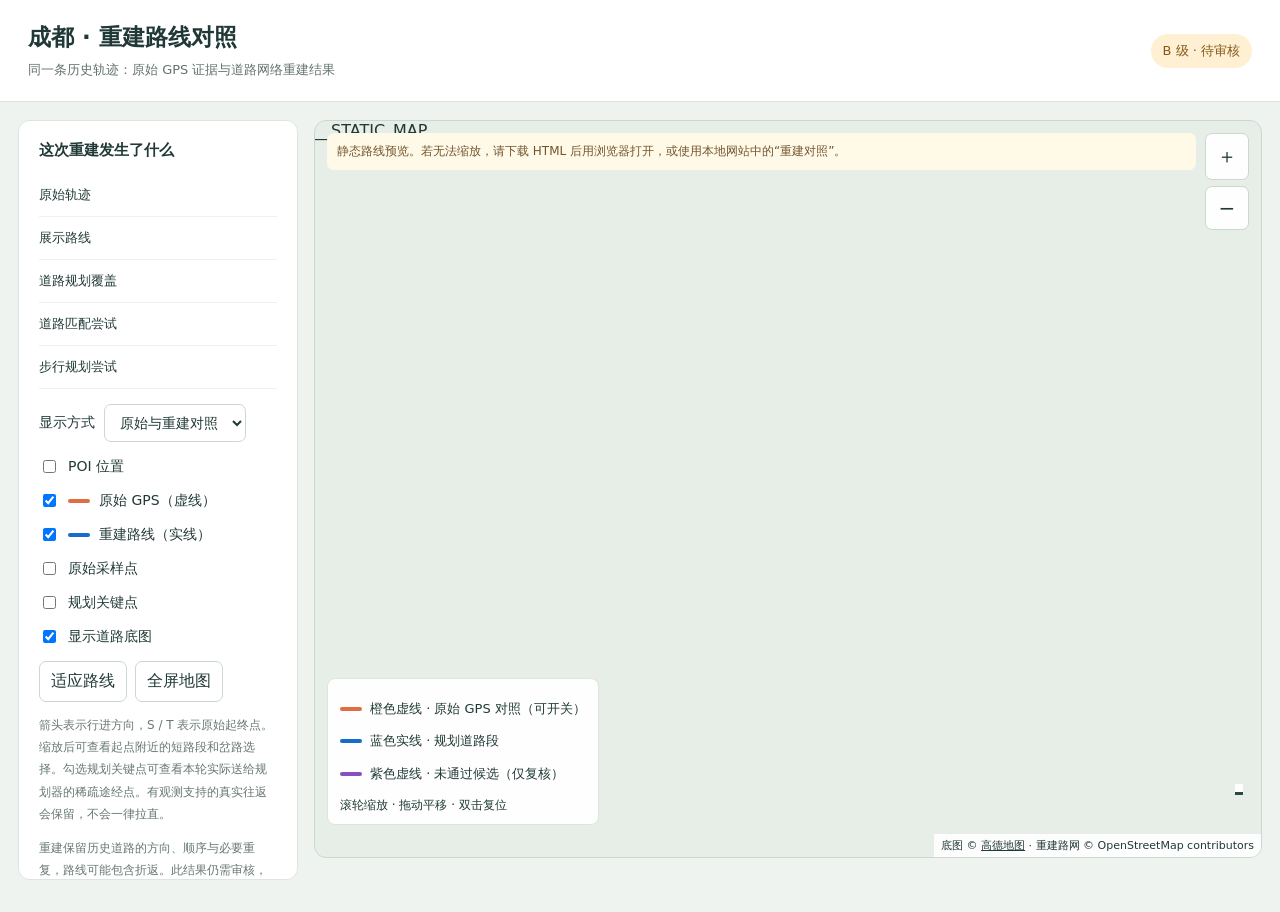
<file: gpx_dedupe_project/route_semantics/comparison.template.html>
<!doctype html><html lang="zh-CN"><head><meta charset="utf-8"><meta name="viewport" content="width=device-width, initial-scale=1"><title>成都 · 重建路线对照</title>
<style>
[hidden]{display:none!important}:root{font-family:system-ui,"Microsoft YaHei",sans-serif;color:#203936;background:#eef3f0}*{box-sizing:border-box}body{margin:0}header{padding:22px 28px;background:#fff;border-bottom:1px solid #dce5e0;display:flex;justify-content:space-between;gap:20px;align-items:center}h1{margin:0;font-size:23px}header p{margin:8px 0 0;color:#64736c;font-size:13px}.badge{background:#fff0d3;color:#825918;padding:8px 12px;border-radius:20px;white-space:nowrap;font-size:13px}main{display:grid;grid-template-columns:280px minmax(0,1fr);gap:16px;padding:18px;max-width:1600px;margin:auto}aside{max-height:calc(100vh - 140px);overflow:auto;position:sticky;top:18px;background:white;padding:20px;border:1px solid #dce5e0;border-radius:12px}h2{font-size:15px;margin:0 0 14px}.stat{padding:12px 0;border-bottom:1px solid #edf0ed;display:flex;justify-content:space-between;gap:8px;font-size:13px}.stat strong{font-size:17px}label{display:flex;align-items:center;gap:9px;font-size:14px;margin:15px 0}.dot{width:22px;height:4px;display:inline-block;border-radius:2px}.original{background:#e16d42}.rebuilt{background:#156cca}select,button{border:1px solid #cad8d0;background:white;border-radius:7px;padding:9px 11px;color:inherit;font:inherit}button{cursor:pointer}button:hover{background:#eef5f1}.controls{display:flex;gap:8px;flex-wrap:wrap}.note{font-size:12px;color:#687870;line-height:1.85}section{min-width:0}.map-frame{height:82vh;min-height:600px;position:relative;border:1px solid #cbd8d0;border-radius:12px;overflow:hidden;background:#e7eee8}canvas{width:100%;height:100%;display:block;touch-action:none;cursor:grab;outline-offset:-3px}.map-buttons{position:absolute;top:12px;right:12px;display:grid;gap:6px}.map-buttons button{font-size:20px;background:#fffffff0}.map-caption{position:absolute;left:12px;bottom:32px;background:#ffffffed;border:1px solid #dce5df;border-radius:8px;padding:9px 12px;font-size:12px;pointer-events:none;line-height:1.7}.attribution{position:absolute;right:0;bottom:0;background:#ffffffe8;font-size:11px;padding:4px 7px}.attribution a{color:inherit}#tile-status{min-height:20px;font-size:12px;color:#866027;margin:8px 2px}.map-frame:fullscreen{height:100vh;border-radius:0}.scale{position:absolute;bottom:62px;right:18px;background:#fffffff0;border-bottom:3px solid #274c42;padding:4px;text-align:center;font-size:11px}.swatch{display:flex;gap:8px;align-items:center;margin:10px 0;font-size:13px}@media(max-width:750px){header{padding:18px;align-items:flex-start}h1{font-size:19px}main{grid-template-columns:1fr;padding:10px}.map-frame{height:76vh;min-height:480px}aside{padding:15px;max-height:none;position:static}.stats{display:grid;grid-template-columns:1fr 1fr;gap:0 15px}.badge{font-size:11px}.note{margin-bottom:0}}
#fallback-map{position:absolute;inset:0;width:100%;height:100%;background:#eef3f0}#map{visibility:hidden}.interactive-ready #map{visibility:visible}.interactive-ready #fallback-map,.interactive-ready .fallback-note{display:none}.fallback-note{position:absolute;top:12px;left:12px;right:65px;padding:10px;background:#fff9e8;color:#72552d;font-size:12px;border-radius:7px}.fallback-note a{color:inherit}
.playback-panel{position:absolute;left:12px;top:12px;right:72px;max-width:720px;background:#fffffff2;border:1px solid #d2ddd7;border-radius:9px;padding:10px 12px;box-shadow:0 2px 8px #20393612}.playback-row{display:flex;align-items:center;gap:8px;flex-wrap:wrap}.playback-panel label{margin:0;font-size:12px;gap:4px}.playback-panel button,.playback-panel select{padding:6px 9px;font-size:12px}.playback-panel input[type=range]{min-width:100px;flex:1;width:100%}.playback-status{font-size:11px;line-height:1.5;min-height:32px;max-height:36px;overflow:hidden;color:#53665c;margin:5px 0 0}.playback-progress{display:flex;align-items:center;gap:8px;margin-top:7px;font-size:12px}</style></head><body>
<header><div><h1>成都 · 重建路线对照</h1><p>同一条历史轨迹：原始 GPS 证据与道路网络重建结果</p></div><span class="badge" id="grade-badge">B 级 · 待审核</span></header>
<main><aside><div id="route-picker" hidden><h2>本批路线</h2><p id="batch-summary" class="note"></p><label for="route-select">切换路线</label><select id="route-select" style="width:100%"></select><div class="controls" style="margin:12px 0"><button id="previous-route">上一条</button><button id="next-route">下一条</button></div><p id="route-status" class="note" role="status"></p></div><div id="product-panel" hidden><h2>当前展示与证据来源</h2><p id="product-note" class="note"></p><p id="coverage-note" class="note"></p><p id="keypoint-note" class="note"></p><details><summary>为什么旧结果未通过？</summary><p id="strict-note" class="note"></p></details></div><details id="semantic-panel" hidden open style="margin:16px 0"><summary>POI 与语义指纹（未去重）</summary><p class="note">核心走廊 <code id="core-fingerprint" style="display:block;overflow-wrap:anywhere"></code>完整版本 <code id="variant-fingerprint" style="display:block;overflow-wrap:anywhere"></code></p><p id="pair-note" class="note"></p><p id="semantic-shape" class="note"></p><ol id="poi-list" class="note" style="padding-left:18px;max-height:170px;overflow:auto"></ol><p id="road-summary" class="note"></p><p class="note">POI 来自 OSM 几何与邻近推断；不代表官方路线命名或已确认入园。</p><button id="download-fingerprint">下载当前指纹</button><details><summary>结构化语义详情</summary><pre id="fingerprint-json" style="font-size:11px;white-space:pre-wrap;word-break:break-all;max-height:220px;overflow:auto"></pre></details></details><h2>这次重建发生了什么</h2><div class="stats"><div class="stat"><span>原始轨迹</span><strong id="original-distance"></strong></div><div class="stat"><span>展示路线</span><strong id="rebuilt-distance"></strong></div><div class="stat"><span>道路规划覆盖</span><strong id="edge-count"></strong></div><div class="stat"><span>道路匹配尝试</span><strong id="match-count"></strong></div><div class="stat"><span>步行规划尝试</span><strong id="attempt-count"></strong></div></div>
<label>显示方式 <select id="mode"><option value="both">原始与重建对照</option><option value="original">只看原始 GPS</option><option value="rebuilt">只看规划道路段</option></select></label>
<label id="hybrid-control" hidden><input type="checkbox" id="hybrid" checked>稀疏关键点重建（仅道路）</label><label><input type="checkbox" id="pois">POI 位置</label><label><input type="checkbox" id="original" checked><span class="dot original"></span>原始 GPS（虚线）</label><label id="validated-control"><input type="checkbox" id="rebuilt" checked><span class="dot rebuilt"></span>重建路线（实线）</label><label id="candidate-control" hidden><input type="checkbox" id="candidate"><span class="dot" style="background:#8a4fbf"></span><span id="candidate-label">道路匹配候选（未通过）</span></label><label id="before-repair-control" hidden><input type="checkbox" id="before-repair"><span class="dot" style="background:#818b89"></span>修正前的匹配候选</label><label><input type="checkbox" id="points">原始采样点</label><label><input type="checkbox" id="anchors">规划关键点</label><label><input type="checkbox" id="basemap" checked>显示道路底图</label>
<details id="evidence-details" hidden style="margin:12px 0;font-size:12px"><summary>查看本条修正记录</summary><p id="evidence-lines" class="note" style="white-space:pre-line;max-height:220px;overflow:auto"></p></details><div class="controls"><button id="fit">适应路线</button><button id="fullscreen">全屏地图</button></div>
<p class="note">箭头表示行进方向，S / T 表示原始起终点。缩放后可查看起点附近的短路段和岔路选择。勾选规划关键点可查看本轮实际送给规划器的稀疏途经点。有观测支持的真实往返会保留，不会一律拉直。</p><p class="note" id="route-explanation">重建保留历史道路的方向、顺序与必要重复，路线可能包含折返。此结果仍需审核，不可直接用于导航。</p><p class="note">原始坐标按 WGS-84 假设绘制；仅显示时转为高德底图坐标，源数据未修改。</p></aside>
<section><div class="map-frame" id="frame">__STATIC_MAP__<div class="fallback-note">静态路线预览。若无法缩放，请下载 HTML 后用浏览器打开，或使用本地网站中的“重建对照”。</div><canvas id="map" tabindex="0" role="img" aria-label="原始 GPS 与重建路线地图。滚轮以鼠标位置缩放，拖动或方向键平移，Home 复位"></canvas><div class="playback-panel" id="playback-panel" hidden><div class="playback-row"><button id="motion-play" aria-pressed="false">▶ 播放动线</button><button id="motion-reset">复位</button><label>速度 <select id="motion-speed"><option value="0.5">0.5×</option><option value="1">1×</option><option value="2" selected>2×</option><option value="4">4×</option><option value="8">8×</option></select></label><label>播放 <select id="motion-mode"><option value="both">原始 + 展示</option><option value="original">只看原始</option><option value="product">只看展示路线</option></select></label><label><input type="checkbox" id="motion-loop" checked>循环</label></div><div class="playback-progress"><input id="motion-progress" type="range" min="0" max="1000" value="0" aria-label="动线回放里程进度"><span id="motion-percent">0%</span></div><p id="motion-status" class="playback-status" aria-live="off">光点和尾迹按行进顺序播放；按各自里程同步百分比，非真实时间。重复经过按约 12 米邻域估算。</p></div><div class="map-buttons"><button id="zoom-in" aria-label="放大">＋</button><button id="zoom-out" aria-label="缩小">−</button></div><div class="map-caption"><div class="swatch"><span class="dot original"></span>橙色虚线 · 原始 GPS 对照（可开关）</div><div class="swatch"><span class="dot rebuilt"></span>蓝色实线 · 规划道路段</div><div class="swatch"><span class="dot" style="background:#8a4fbf"></span>紫色虚线 · 未通过候选（仅复核）</div>滚轮缩放 · 拖动平移 · 双击复位</div><div class="scale" id="scale"></div><div class="attribution">底图 © <a href="https://www.amap.com/" target="_blank" rel="noopener">高德地图</a> · 重建路网 © OpenStreetMap contributors</div></div><p id="tile-status" role="status"></p></section></main>
<script id="route-data" type="application/json">__ROUTE_DATA__</script>
<script>__MOTION_SCRIPT__</script>
<script>
'use strict';
const payload=JSON.parse(document.getElementById('route-data').textContent),routes=payload.routes||[payload],$=id=>document.getElementById(id),canvas=$('map'),ctx=canvas.getContext('2d');let data=routes[0];
$('original-distance').textContent=data.original_m.toFixed(1)+' m';$('rebuilt-distance').textContent=data.reconstructed_m===null?'未通过':data.reconstructed_m.toFixed(1)+' m';$('edge-count').textContent=data.edge_count+' 条';$('attempt-count').textContent=data.attempt_count+' 次';$('match-count').textContent=data.match_attempt_count==null?'未记录':data.match_attempt_count+' 次';
function gcj([lng,lat]){if(lng<72.004||lng>137.8347||lat<.8293||lat>55.8271)return[lng,lat];const x=lng-105,y=lat-35,pi=Math.PI;let a=-100+2*x+3*y+.2*y*y+.1*x*y+.2*Math.sqrt(Math.abs(x)),b=300+x+2*y+.1*x*x+.1*x*y+.1*Math.sqrt(Math.abs(x));a+=(20*Math.sin(6*x*pi)+20*Math.sin(2*x*pi))*2/3+(20*Math.sin(y*pi)+40*Math.sin(y*pi/3))*2/3+(160*Math.sin(y*pi/12)+320*Math.sin(y*pi/30))*2/3;b+=(20*Math.sin(6*x*pi)+20*Math.sin(2*x*pi))*2/3+(20*Math.sin(x*pi)+40*Math.sin(x*pi/3))*2/3+(150*Math.sin(x*pi/12)+300*Math.sin(x*pi/30))*2/3;const r=lat*pi/180,m=1-.006693421622965943*Math.sin(r)**2;a=a*180/((6378245*(1-.006693421622965943))/(m*Math.sqrt(m))*pi);b=b*180/(6378245/Math.sqrt(m)*Math.cos(r)*pi);return[lng+b,lat+a];}
function project(p){const[lng,lat]=gcj(p);return[lng*Math.PI/180,Math.log(Math.tan(Math.PI/4+Math.max(-85,Math.min(85,lat))*Math.PI/360))];}
let original=data.original.map(project),rebuilt=data.reconstructed.map(project),anchors=data.evidence_controls.map(project),candidate=(data.candidate||[]).map(project),candidateSegments=(data.partial_candidates||[]).map(segment=>segment.map(project)),beforeRepair=(data.candidate_before_repair||[]).map(project),hybridSegments=(data.hybrid?.segments||[]).map(segment=>({...segment,projected:segment.geometry.coordinates.map(project)})),poiPoints=(data.fingerprint?.poi_associations||[]).map(p=>project(p.coordinate)),all=original.concat(rebuilt),bounds={minX:Math.min(...all.map(p=>p[0])),maxX:Math.max(...all.map(p=>p[0])),minY:Math.min(...all.map(p=>p[1])),maxY:Math.max(...all.map(p=>p[1]))};
let cx=(bounds.minX+bounds.maxX)/2,cy=(bounds.minY+bounds.maxY)/2,scale=1,frame=null;
const animation={playing:false,visible:false,progress:0,lastTick:null,original:null,product:null};const cache=new Map();
function schedule(){if(frame===null)frame=requestAnimationFrame(()=>{frame=null;draw();});}
function fit(){all=original.concat(rebuilt,$('candidate').checked?candidate.concat(candidateSegments.flat()):[],$('before-repair').checked?beforeRepair:[],$('pois').checked?poiPoints:[]);bounds={minX:Math.min(...all.map(p=>p[0])),maxX:Math.max(...all.map(p=>p[0])),minY:Math.min(...all.map(p=>p[1])),maxY:Math.max(...all.map(p=>p[1]))};cx=(bounds.minX+bounds.maxX)/2;cy=(bounds.minY+bounds.maxY)/2;scale=Math.min((canvas.clientWidth-120)/Math.max(bounds.maxX-bounds.minX,1e-9),Math.max(100,canvas.clientHeight-($('playback-panel').hidden?100:$('playback-panel').offsetHeight+40)-110)/Math.max(bounds.maxY-bounds.minY,1e-9));if(!$('playback-panel').hidden)cy+=($('playback-panel').offsetHeight-70)/(2*scale);schedule();}
function screen(p){return[canvas.clientWidth/2+(p[0]-cx)*scale,canvas.clientHeight/2-(p[1]-cy)*scale];}
function tiles(w,h){const z=Math.max(0,Math.min(18,Math.floor(Math.log2(2*Math.PI*scale/256)))),n=2**z,span=2*Math.PI/n,size=span*scale,x0=Math.floor((cx-w/(2*scale)+Math.PI)/span),x1=Math.floor((cx+w/(2*scale)+Math.PI)/span),y0=Math.max(0,Math.floor((Math.PI-cy-h/(2*scale))/span)),y1=Math.min(n-1,Math.floor((Math.PI-cy+h/(2*scale))/span));let failed=false;for(let y=y0;y<=y1;y++)for(let x=x0;x<=x1;x++){const tx=((x%n)+n)%n,key=`${z}/${tx}/${y}`;let t=cache.get(key);if(!t){const img=new Image();img.referrerPolicy='no-referrer';t={img,ready:false,failed:false};cache.set(key,t);img.onload=()=>{t.ready=true;schedule();};img.onerror=()=>{t.failed=true;schedule();};img.src=`https://wprd0${1+(tx+y)%4}.is.autonavi.com/appmaptile?lang=zh_cn&size=1&style=7&x=${tx}&y=${y}&z=${z}&ltype=3`;}cache.delete(key);cache.set(key,t);if(t.ready)ctx.drawImage(t.img,w/2+(-Math.PI+x*span-cx)*scale,h/2-(Math.PI-y*span-cy)*scale,size+.5,size+.5);failed ||= t.failed;}while(cache.size>256)cache.delete(cache.keys().next().value);$('tile-status').textContent=failed?'部分底图加载失败；轨迹仍可正常对照。底图加载需要联网。':'';}
function line(points,color,width,dash){ctx.beginPath();points.map(screen).forEach(([x,y],i)=>i?ctx.lineTo(x,y):ctx.moveTo(x,y));ctx.strokeStyle=color;ctx.lineWidth=width;ctx.lineJoin='round';ctx.lineCap='round';ctx.setLineDash(dash);ctx.stroke();ctx.setLineDash([]);let gap=0;for(let i=1;i<points.length;i++){const a=screen(points[i-1]),b=screen(points[i]),d=Math.hypot(b[0]-a[0],b[1]-a[1]);gap+=d;if(gap<70||d<4)continue;gap=0;ctx.save();ctx.translate((a[0]+b[0])/2,(a[1]+b[1])/2);ctx.rotate(Math.atan2(b[1]-a[1],b[0]-a[0]));ctx.beginPath();ctx.moveTo(-6,-4);ctx.lineTo(0,0);ctx.lineTo(-6,4);ctx.strokeStyle=color;ctx.lineWidth=2;ctx.stroke();ctx.restore();}}
function marker(p,text,color){const[x,y]=screen(p);ctx.beginPath();ctx.arc(x,y,12,0,Math.PI*2);ctx.fillStyle=color;ctx.fill();ctx.strokeStyle='#fff';ctx.lineWidth=2;ctx.stroke();ctx.fillStyle='#fff';ctx.font='bold 11px system-ui';ctx.textAlign='center';ctx.textBaseline='middle';ctx.fillText(text,x,y);}
function draw(){const w=canvas.clientWidth,h=canvas.clientHeight,dpr=window.devicePixelRatio||1;canvas.width=Math.round(w*dpr);canvas.height=Math.round(h*dpr);ctx.setTransform(dpr,0,0,dpr,0,0);ctx.fillStyle='#e9efe9';ctx.fillRect(0,0,w,h);if($('basemap').checked)tiles(w,h);else $('tile-status').textContent='底图已关闭；原始与重建坐标使用相同投影。';const showOriginal=$('original').checked,showRebuilt=$('rebuilt').checked;if($('before-repair').checked)line(beforeRepair,'#818b89',3,[8,5]);if($('hybrid').checked){for(const segment of hybridSegments){if($('mode').value==='rebuilt'&&segment.kind!=='road')continue;line(segment.projected,segment.kind==='road'?'#156cca':'#bd8526',segment.kind==='snap_transition'?2:4,segment.kind==='road'?[]:segment.kind==='snap_transition'?[2,3]:[7,4]);}}if($('pois').checked)poiPoints.forEach((p,i)=>marker(p,'P'+(i+1),'#1e806d'));if(showOriginal)line(original,'#fff',8,[]);if(showRebuilt)line(rebuilt,'#fff',7,[]);if(showOriginal)line(original,'#e16d42',5,[8,5]);if($('candidate').checked){if(candidate.length)line(candidate,'#8a4fbf',3,[5,5]);for(const segment of candidateSegments)line(segment,'#8a4fbf',3,[5,5]);}if(showRebuilt)line(rebuilt,'#156cca',3,[]);if($('points').checked&&showOriginal){for(const p of original){const[x,y]=screen(p);ctx.beginPath();ctx.arc(x,y,2.4,0,Math.PI*2);ctx.fillStyle='#a6472a';ctx.fill();}}if($('anchors').checked)anchors.forEach((p,i)=>marker(p,String(i+1),'#7961a8'));marker(original[0],'S','#277757');marker(original.at(-1),'T','#303d47');const metresPerPixel=6371000*Math.cos(data.original[0][1]*Math.PI/180)/scale,target=110*metresPerPixel,power=10**Math.floor(Math.log10(target)),unit=[1,2,5].map(n=>n*power).filter(n=>n<=target).at(-1)||power;$('scale').style.width=(unit/metresPerPixel)+'px';$('scale').textContent=unit>=1000?(unit/1000)+' km':Math.round(unit)+' m';$('frame').classList.add('interactive-ready');drawMotion();}
function zoom(f,x=canvas.clientWidth/2,y=canvas.clientHeight/2){const next=Math.max(256/(2*Math.PI),Math.min(256*2**21/(2*Math.PI),scale*f)),px=cx+(x-canvas.clientWidth/2)/scale,py=cy-(y-canvas.clientHeight/2)/scale;cx=px-(x-canvas.clientWidth/2)/next;cy=py+(y-canvas.clientHeight/2)/next;scale=next;schedule();}
canvas.addEventListener('wheel',event=>{event.preventDefault();const rect=canvas.getBoundingClientRect();zoom(Math.exp(-Math.max(-150,Math.min(150,event.deltaY))*.002),event.clientX-rect.left,event.clientY-rect.top);},{passive:false});let drag=null;canvas.addEventListener('pointerdown',e=>{if(e.button!==0)return;drag=[e.clientX,e.clientY,cx,cy];canvas.setPointerCapture(e.pointerId);canvas.style.cursor='grabbing';});canvas.addEventListener('pointermove',e=>{if(!drag)return;cx=drag[2]-(e.clientX-drag[0])/scale;cy=drag[3]+(e.clientY-drag[1])/scale;schedule();});for(const name of ['pointerup','pointercancel','lostpointercapture'])canvas.addEventListener(name,()=>{drag=null;canvas.style.cursor='grab';});canvas.addEventListener('dblclick',fit);canvas.addEventListener('keydown',e=>{if(e.key==='Home')fit();else if(e.key==='+')zoom(1.4);else if(e.key==='-')zoom(1/1.4);else if(e.key.startsWith('Arrow')){cx+=({'ArrowRight':60,'ArrowLeft':-60}[e.key]||0)/scale;cy+=({'ArrowUp':60,'ArrowDown':-60}[e.key]||0)/scale;schedule();}else return;e.preventDefault();});$('zoom-in').onclick=()=>zoom(1.5);$('zoom-out').onclick=()=>zoom(1/1.5);$('fit').onclick=fit;$('candidate').onchange=fit;$('before-repair').onchange=fit;$('hybrid').onchange=schedule;$('pois').onchange=fit;$('fullscreen').onclick=()=>{if(document.fullscreenElement)document.exitFullscreen();else $('frame').requestFullscreen().catch(()=>{});};for(const id of ['original','rebuilt','points','anchors','basemap'])$(id).onchange=schedule;$('mode').onchange=()=>{if(data.hybrid){$('hybrid').checked=$('mode').value!=='original';$('original').checked=data.hybrid?.version?.startsWith('sparse-road-')?$('mode').value!=='rebuilt':$('mode').value==='original';$('rebuilt').checked=false;$('candidate').checked=false;$('before-repair').checked=false;}else{$('original').checked=$('mode').value!=='rebuilt';$('rebuilt').checked=$('mode').value!=='original'&&!!data.reconstructed.length;}fit();};function selectRoute(index){data=routes[(index+routes.length)%routes.length];$('route-select').value=data.id||String(index);if(data.id)history.replaceState(null,'','#'+data.id);original=data.original.map(project);rebuilt=data.reconstructed.map(project);anchors=data.evidence_controls.map(project);candidate=(data.candidate||[]).map(project);candidateSegments=(data.partial_candidates||[]).map(segment=>segment.map(project));beforeRepair=(data.candidate_before_repair||[]).map(project);hybridSegments=(data.hybrid?.segments||[]).map(segment=>({...segment,projected:segment.geometry.coordinates.map(project)}));poiPoints=(data.fingerprint?.poi_associations||[]).map(p=>project(p.coordinate));$('before-repair-control').hidden=!beforeRepair.length;$('before-repair').checked=false;$('candidate-label').textContent=candidateSegments.length?'分段步行候选（有缺口）':data.evidence_review?.windows?.length?'修正候选（未通过）':'道路匹配候选（未通过）';const review=data.evidence_review;$('evidence-details').hidden=!(review?.windows?.length||review?.endpoint_adjustments?.length);$('evidence-lines').textContent=review?.windows?.map(w=>`${w.kind==='unsupported_inferred_out_and_back'?'无证据支路往返':'局部步行重规划'}：${w.before_m.toFixed(1)} → ${w.after_m.toFixed(1)} 米`).join('\n')||'';if(review?.unresolved_windows?.length)$('evidence-lines').textContent+=`\n未解决区间 ${review.unresolved_windows.length} 段；未因此中止其他区间清理。`;if(review?.endpoint_adjustments?.length)$('evidence-lines').textContent+='\n'+review.endpoint_adjustments.map(a=>`${a.end==='start'?'起点':'终点'}匹配过冲：裁回现有道路，去除 ${a.discarded_m.toFixed(1)} 米多余匹配`).join('\n');if(review?.forward_error_m!==undefined)$('evidence-lines').textContent+=`\n走廊偏离 ${Math.max(review.forward_error_m,review.reverse_error_m).toFixed(1)} 米；有序行程偏离 ${review.ordered_error_m.toFixed(1)} 米。试验门槛 ${review.tolerance_m} 米。`;$('candidate-control').hidden=!(candidate.length||candidateSegments.length)||!!data.reconstructed.length;$('candidate').checked=!!(candidate.length||candidateSegments.length)&&!data.reconstructed.length;all=original.concat(rebuilt);bounds={minX:Math.min(...all.map(p=>p[0])),maxX:Math.max(...all.map(p=>p[0])),minY:Math.min(...all.map(p=>p[1])),maxY:Math.max(...all.map(p=>p[1]))};$('original-distance').textContent=data.original_m.toFixed(1)+' m';$('rebuilt-distance').textContent=data.reconstructed_m===null?'未通过':data.reconstructed_m.toFixed(1)+' m';$('edge-count').textContent=data.edge_count+' 条';$('attempt-count').textContent=data.attempt_count+' 次';$('match-count').textContent=data.match_attempt_count==null?'未记录':data.match_attempt_count+' 次';$('grade-badge').textContent=data.reconstructed.length?'B 级 · 待审核':'C 级 · 未通过';$('route-explanation').textContent=data.reconstructed.length?'重建保留历史道路的方向、顺序与必要重复，仍需审核，不可直接用于导航。':'此条未通过重建校验，没有可发布的重建几何。紫色线（若有）仅用于查看未通过的道路匹配候选。';document.querySelector('h1').textContent=data.title||'成都 · 重建路线对照';const reason=data.reason||'';$('route-status').textContent=data.reconstructed.length?'已保留道路方向与结构，仍需审核。':reason.includes('unreliable_road_matching')?'未通过：历史轨迹与匹配道路偏离过大。':reason.includes('mandatory_directional')?'未通过：无法在预算内保留道路顺序或重复结构。':reason.includes('repaired_evidence')?'未通过：修正后仍有观测偏离或行进顺序不一致，需复核。':reason.includes('changed_observed_journey')?'未通过：候选改变了历史行进顺序。':reason.includes('no_supported_local_foot_connection')?'未通过：找不到符合历史走廊的步行连接。':reason.includes('unsupported_endpoint')?'未通过：起终点缺少可靠道路支持。':reason.includes('window_limit')?'未通过：异常区间过多，已停止自动修正。':reason.includes('HTTP Error')?'未通过：路网无法匹配或连接此轨迹。':'未通过：'+reason;if(!data.reconstructed.length&&data.candidate_error_m!==undefined)$('route-status').textContent+=` 候选最大偏离 ${data.candidate_error_m.toFixed(1)} 米；紫色仅为未通过的匹配候选。`;if(data.evidence_review?.windows?.length){const changes=data.evidence_review.windows,spurs=changes.filter(w=>w.kind==='unsupported_inferred_out_and_back').length,local=changes.length-spurs;$('route-status').textContent+=` 已处理 ${spurs} 处无证据支路往返、${local} 处局部步行绕行；可勾选灰色线对照修正前结果。`; }if(data.partial_planning)$('route-status').textContent=`已执行 ${data.match_attempt_count} 次道路匹配，整条匹配失败；另执行 ${data.partial_planning.attempted_segments} 次分段步行规划，${data.partial_planning.accepted_local_segments} 段可供对照。分段缺口保持断开，整条路线未通过。`;if(data.evidence_review?.unresolved_windows?.length)$('route-status').textContent+=` 仍有 ${data.evidence_review.unresolved_windows.length} 个区间待解决，已继续处理其他区间。`;$('rebuilt').disabled=!data.reconstructed.length;$('mode').querySelector('[value=rebuilt]').disabled=!data.reconstructed.length;$('mode').value='both';$('original').checked=true;$('rebuilt').checked=!!data.reconstructed.length;showProduct();resetMotionTracks();fit();}
function resetMotionTracks(){
 animation.original=RouteMotion.build(data.original.map(coordinate=>({coordinate,kind:'observed'})),project);
 const reviewing=!!data.reconstruction_diagnosis?.review_preview;const entries=reviewing?(data.hybrid.candidate||[]).map(coordinate=>({coordinate,kind:'review'})):data.hybrid?data.hybrid.segments.flatMap(segment=>segment.geometry.coordinates.map(coordinate=>({coordinate,kind:segment.kind}))):data.reconstructed.map(coordinate=>({coordinate,kind:'road'}));$('motion-mode').querySelector('[value=product]').textContent=reviewing?'只看待复核候选':'只看展示路线';
 animation.product=RouteMotion.build(entries,project);animation.progress=0;animation.lastTick=null;animation.visible=animation.playing;
 $('motion-progress').value='0';$('motion-percent').textContent='0%';$('motion-mode').querySelector('[value=product]').disabled=!animation.product.total;$('motion-mode').value=animation.product.total?'both':'original';
}
function movingLight(track,state,color,label,offset){if(!state)return;const trail=RouteMotion.tail(track,state),[x,y]=screen(state.point);ctx.save();ctx.lineJoin='round';ctx.lineCap='round';ctx.beginPath();trail.map(screen).forEach(([a,b],i)=>i?ctx.lineTo(a,b):ctx.moveTo(a,b));ctx.strokeStyle='#ffffffdc';ctx.lineWidth=9;ctx.stroke();ctx.shadowColor=color;ctx.shadowBlur=9;ctx.strokeStyle=color;ctx.lineWidth=5;ctx.stroke();ctx.shadowBlur=0;
 ctx.beginPath();ctx.arc(x,y,label==='原始'?9:6,0,Math.PI*2);ctx.fillStyle='#fff';ctx.fill();ctx.lineWidth=3;ctx.strokeStyle=color;ctx.stroke();ctx.save();ctx.translate(x,y);ctx.rotate(Math.atan2(-state.delta[1],state.delta[0]));ctx.beginPath();ctx.moveTo(12,0);ctx.lineTo(3,-5);ctx.lineTo(3,5);ctx.closePath();ctx.fillStyle=color;ctx.fill();ctx.restore();
 ctx.font='bold 12px system-ui';ctx.textAlign='center';ctx.textBaseline='middle';ctx.lineWidth=4;ctx.strokeStyle='#fff';ctx.strokeText(label,x,y+offset);ctx.fillStyle=color;ctx.fillText(label,x,y+offset);ctx.restore();}
function drawMotion(){
 if(!animation.original)return;const now=performance.now();if(animation.playing&&!document.hidden){if(animation.lastTick!==null)animation.progress+=Math.min(.1,(now-animation.lastTick)/1000)*Number($('motion-speed').value)/24;animation.lastTick=now;if(animation.progress>=1){if($('motion-loop').checked)animation.progress%=1;else{animation.progress=1;animation.playing=false;$('motion-play').textContent='▶ 重新播放';$('motion-play').setAttribute('aria-pressed','false');}}}
 if(animation.visible){const mode=$('motion-mode').value,originalState=RouteMotion.at(animation.original,animation.progress),productState=RouteMotion.at(animation.product,animation.progress),messages=[];
  if(mode!=='product'&&originalState){movingLight(animation.original,originalState,'#e16d42','原始',-20);messages.push(`原始约第 ${RouteMotion.visits(animation.original,originalState)} 次经过`);}
  if(mode!=='original'&&productState){const review=productState.kind==='review',raw=productState.kind!=='road',name=review?'候选·未通过，仅复核':raw?'展示·原轨迹/衔接':'展示·道路';movingLight(animation.product,productState,review?'#8a4fbf':raw?'#bd8526':'#156cca',review?'待复核':'展示',22);messages.push(`${name}，约第 ${RouteMotion.visits(animation.product,productState)} 次经过`);}
  $('motion-status').textContent=messages.join(' ｜ ')+'。按里程播放，非真实速度。';$('motion-progress').value=String(Math.round(animation.progress*1000));$('motion-percent').textContent=Math.round(animation.progress*100)+'%';
 }
 if(animation.playing&&!document.hidden)schedule();
}
$('motion-play').onclick=()=>{if(animation.progress>=1)animation.progress=0;animation.playing=!animation.playing;animation.visible=true;animation.lastTick=null;$('motion-play').textContent=animation.playing?'Ⅱ 暂停':'▶ 继续';$('motion-play').setAttribute('aria-pressed',String(animation.playing));schedule();};
$('motion-reset').onclick=()=>{animation.playing=false;animation.visible=false;animation.progress=0;animation.lastTick=null;$('motion-progress').value='0';$('motion-percent').textContent='0%';$('motion-play').textContent='▶ 播放动线';$('motion-play').setAttribute('aria-pressed','false');$('motion-status').textContent='光点和尾迹按行进顺序播放；按各自里程同步百分比，非真实时间。';schedule();};
$('motion-progress').oninput=()=>{animation.progress=Number($('motion-progress').value)/1000;animation.playing=false;animation.visible=true;animation.lastTick=null;$('motion-play').textContent='▶ 继续';$('motion-play').setAttribute('aria-pressed','false');schedule();};
$('motion-speed').onchange=()=>{animation.lastTick=null;schedule();};$('motion-mode').onchange=schedule;
document.addEventListener('visibilitychange',()=>{animation.lastTick=null;if(!document.hidden)schedule();});
$('playback-panel').hidden=false;resetMotionTracks();
function showProduct(){
 const h=data.hybrid,f=data.fingerprint;$('product-panel').hidden=!h;$('hybrid-control').hidden=!h;$('validated-control').hidden=!!h;$('semantic-panel').hidden=!f;
 if(h){const labels={mixed:'混合路线 · 含原轨迹段',facility_trace:'操场轨迹 · 设施模式',trace_evidence:'原轨迹保留 · 路网不足',road_candidate:'道路候选 · 待审核'};$('grade-badge').textContent=labels[h.mode];$('hybrid').checked=true;$('original').checked=false;$('rebuilt').checked=false;$('candidate').checked=false;$('before-repair').checked=false;$('mode').querySelector('[value=rebuilt]').disabled=!h.segments.some(s=>s.kind==='road');$('product-note').textContent=data.review_note||h.quality_summary;$('coverage-note').textContent=`道路规划覆盖 ${(h.road_observation_coverage*100).toFixed(0)}% · 原轨迹保留 ${((1-h.road_observation_coverage)*100).toFixed(0)}%。覆盖按原始行程距离计算；金色含未验证的原轨迹和估计吸附衔接。`;$('strict-note').textContent=data.strict_quality_explanation;$('route-status').textContent=h.quality_summary;$('route-explanation').textContent='展示路线不等于可导航路线：原始证据段与吸附衔接尚未验证合法通行。原始 GPS 对照可单独打开，旧异常规划仅作为诊断查看。';$('candidate-label').textContent='旧道路候选（仅诊断）';$('edge-count').textContent=(h.road_observation_coverage*100).toFixed(0)+'%';$('rebuilt-distance').textContent=h.segments.reduce((sum,segment)=>sum+segment.geometry.coordinates.slice(1).reduce((n,p,i)=>{const a=segment.geometry.coordinates[i],rad=Math.PI/180;return n+6371000*Math.hypot((p[0]-a[0])*rad*Math.cos((p[1]+a[1])*rad/2),(p[1]-a[1])*rad);},0),0).toFixed(1)+' m';}
 if(h?.version?.startsWith('sparse-road-')){
 const ok=h.mode==='road_candidate';$('grade-badge').textContent=ok?'稀疏道路候选 · 待审核':h.mode==='facility_unavailable'?'操场跑道待支持':'稀疏规划未通过';
 $('hybrid').checked=ok;$('original').checked=true;$('mode').value='both';
 $('coverage-note').textContent='已取消原轨迹补段和直线吸附衔接。原始 GPS 仅作对照；规划起终点保留道路吸附位置。';
 $('keypoint-note').textContent=`原始 ${data.original.length} 点 → 初选 ${h.initial_control_count??h.controls.length} 个关键点 → 最终 ${h.controls.length} 个（含起终点）；本轮 ${h.attempts.length} 次步行规划。`;
 $('attempt-count').textContent=h.attempts.length+' 次';$('match-count').textContent='本轮不使用';
 $('product-note').textContent=h.quality_summary;$('route-status').textContent=h.quality_summary;
 $('route-explanation').textContent='仅用稳定、稀疏关键点做全程步行规划。若主要走廊、顺序或绕行校验不通过，仅保留诊断候选；不把原始轨迹接入重建路线。';
 anchors=h.controls.map(c=>project(c.coordinate));candidate=(ok?[]:(h.candidate||[])).map(project);candidateSegments=[];
 const diagnosis=data.reconstruction_diagnosis;const review=!!diagnosis?.review_preview;$('candidate-control').hidden=!candidate.length;$('candidate-label').textContent=review?'本轮候选（待复核）':'本轮稀疏候选（未通过，仅诊断）';$('candidate').checked=review;if(review)$('grade-badge').textContent='已有道路候选 · 待复核';
 $('before-repair-control').hidden=true;$('evidence-details').hidden=true;
 $('edge-count').textContent=ok?'全程道路候选':'未通过';if(!ok)$('rebuilt-distance').textContent='未生成';
 if(h.metrics)$('keypoint-note').textContent+=` 有序偏离 ${h.metrics.ordered_error_m.toFixed(0)} 米；距离比 ${h.metrics.distance_ratio.toFixed(2)}。`;
 if(!ok&&data.reconstruction_diagnosis){$('product-note').textContent=data.reconstruction_diagnosis.message;$('route-status').textContent=data.reconstruction_diagnosis.message;}else if(!ok&&h.attempts.length){const a=h.attempts.at(-1);const why=a.reason?'引擎无法连接这些途经点。':h.failure_reason==='planning_budget_reached'?'已达到本轮规划次数上限。':'未找到能改善全程质量的稳定关键点。';$('route-status').textContent+=' '+why;}
 }
 if(f){$('core-fingerprint').textContent=f.core_fingerprint;$('variant-fingerprint').textContent=f.version_fingerprint;$('fingerprint-json').textContent=JSON.stringify(f,null,2);$('semantic-shape').textContent=`规划模式：步行；原始活动代码：${(f.source_activity_codes||[]).join(', ')||'未知'}（未擅自映射）。${h?.mode?.startsWith('facility')?'用户确认操场跑圈；':''}近起点重复经过 ${f.shape.return_visits_near_start} 次（不等于精确圈数）。匿名控制点 ${f.anonymous_anchors.length} 个。`;
 $('poi-list').replaceChildren();for(const [index,poi] of f.poi_associations.entries()){const li=document.createElement('li');li.textContent=`P${index+1} ${poi.name} · ${poi.relation==='observed_inside'?'观测落在范围内':poi.relation==='user_reported_activity'?'用户说明':'邻近，未确认进入'} · ${poi.id}`;$('poi-list').append(li);}if(!f.poi_associations.length){const li=document.createElement('li');li.textContent='当前 OSM 样本没有可靠 POI 关联；保留匿名地理控制点，不编造地点。';$('poi-list').append(li);}$('road-summary').textContent='主要走廊：'+f.road_corridors.slice(0,5).map(r=>r.name+' ['+r.id+']').join(' → ');
 const pair=data.fingerprint_pair;$('pair-note').textContent=pair?`与样本 ${pair.other_id.slice(-2)}：核心走廊指纹${pair.left_core===pair.right_core?'相同':'不同'}，核心道路标识交集比例 ${((pair.road_id_jaccard||0)*100).toFixed(0)}%，终点相距 ${pair.endpoint_distance_m.toFixed(1)} 米。完整版本不同；仅对照，未去重。`: '核心指纹描述主题与主要走廊；完整版本另含顺序、终点和重复经过信息。核心相同也不自动认定重复。';}
}
$('download-fingerprint').onclick=()=>{if(!data.fingerprint)return;const url=URL.createObjectURL(new Blob([JSON.stringify(data.fingerprint,null,2)],{type:'application/json'})),a=document.createElement('a');a.href=url;a.download=data.id+'-fingerprint.json';a.click();setTimeout(()=>URL.revokeObjectURL(url),1000);};
window.addEventListener('hashchange',()=>{const index=routes.findIndex(r=>r.id===location.hash.slice(1));if(index>=0&&routes[index]!==data)selectRoute(index);});
if(payload.routes){$('route-picker').hidden=false;$('batch-summary').textContent=`共 ${routes.length} 条 · ${routes.filter(r=>r.hybrid?.mode==='road_candidate').length} 条本轮道路候选 · 其余保留原始对照与失败原因 · 不使用原轨迹衔接`;
for(const [index,route] of routes.entries()){const option=document.createElement('option');option.value=route.id;option.textContent=`${route.title} · ${(route.original_m/1000).toFixed(2)} km · ${route.hybrid?.mode==='road_candidate'?'道路候选':route.reconstruction_diagnosis?.review_preview?'候选待复核':'未通过，见原因'}`;$('route-select').append(option);}
$('route-select').onchange=()=>selectRoute(routes.findIndex(r=>r.id===$('route-select').value));$('previous-route').onclick=()=>selectRoute(routes.indexOf(data)-1);$('next-route').onclick=()=>selectRoute(routes.indexOf(data)+1);selectRoute(Math.max(0,routes.findIndex(r=>r.id===location.hash.slice(1))));}
new ResizeObserver(schedule).observe(canvas);fit();
</script></body></html>
</file>
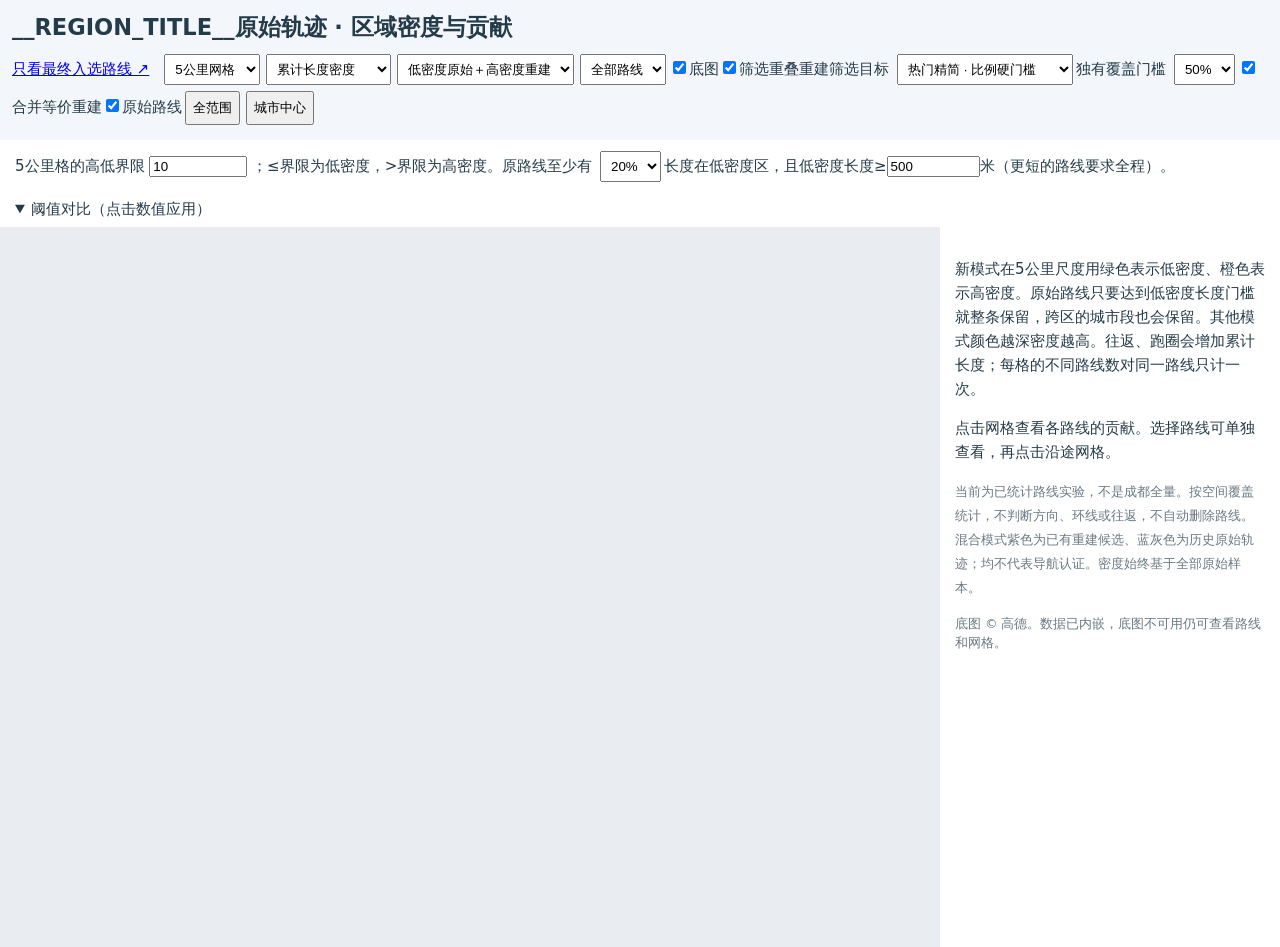
<file: gpx_dedupe_project/route_semantics/coverage_view.html>
<!doctype html><html lang="zh"><meta charset="utf-8"><meta name="viewport" content="width=device-width,initial-scale=1"><title>__REGION_TITLE__轨迹区域密度</title><style>body{margin:0;font:15px system-ui;background:#f3f6fa;color:#243b49}header{padding:12px}h2{margin:0 0 8px}select,button{padding:6px;margin:3px}main{display:flex;height:80vh}canvas{flex:1;min-width:0;touch-action:none;background:#e9edf1}aside{width:310px;padding:15px;background:white;overflow:auto}p{line-height:1.6}td,th{padding:5px;border-bottom:1px solid #ddd;font-size:13px}small{color:#687983}@media(max-width:700px){main{display:block;height:auto}canvas{width:100%;height:65vh}aside{width:auto}}</style>
<header><h2>__REGION_TITLE__原始轨迹 · 区域密度与贡献</h2><a href="final-routes.html" style="margin-right:12px">只看最终入选路线 ↗</a><span id="count"></span><select id="scale"><option value="100">100米网格</option><option value="500">500米网格</option><option value="5000" selected>5公里网格</option></select><select id="metric"><option value="length">累计长度密度</option><option value="routes">不同路线数密度</option></select><select id="mode"><option value="density" selected>低密度原始＋高密度重建</option><option value="all">全部原始路线</option><option value="representatives">覆盖代表 · 原始</option><option value="mixed">覆盖代表 · 混合表达</option></select><select id="route"><option value="">全部路线</option></select><label><input id="base" type="checkbox" checked>底图</label><label><input id="overlapEnabled" type="checkbox" checked>筛选重叠重建</label><label>筛选目标 <select id="overlapMode"><option value="compact" selected>热门精简 · 比例硬门槛</option><option value="coverage">覆盖优先 · 保留连续支路</option></select></label><label>独有覆盖门槛 <select id="overlapFraction"><option value="0.05">5%</option><option value="0.1">10%</option><option value="0.2">20%</option><option value="0.3">30%</option><option value="0.4">40%</option><option value="0.5" selected>50%</option><option value="0.6">60%</option><option value="0.7">70%</option><option value="0.8">80%</option><option value="0.9">90%</option></select></label><label><input id="dedup" type="checkbox" checked>合并等价重建</label><label><input id="lines" type="checkbox" checked>原始路线</label><button id="home">全范围</button><button id="city">城市中心</button></header>
<div style="padding:8px 15px;background:#fff"><label>5公里格的高低界限 <input id="threshold" type="number" min="0" value="10" step="1" style="width:90px"></label> <span id="thresholdUnit"></span>；≤界限为低密度，&gt;界限为高密度。<label>原路线至少有 <select id="lowFraction"><option value="0.1">10%</option><option value="0.2" selected>20%</option><option value="0.5">50%</option><option value="0.8">80%</option></select>长度在低密度区</label>，且低密度长度≥<input id="minimumMeters" type="number" min="1" value="500" style="width:85px">米（更短的路线要求全程）。<p id="densityStats"></p><details open><summary>阈值对比（点击数值应用）</summary><div id="thresholdCompare"></div></details></div>
<main><canvas id="map"></canvas><aside><p>新模式在5公里尺度用绿色表示低密度、橙色表示高密度。原始路线只要达到低密度长度门槛就整条保留，跨区的城市段也会保留。其他模式颜色越深密度越高。往返、跑圈会增加累计长度；每格的不同路线数对同一路线只计一次。</p><p id="legend"></p><p id="info">点击网格查看各路线的贡献。选择路线可单独查看，再点击沿途网格。</p><div id="rows"></div><p><small>当前为已统计路线实验，不是成都全量。按空间覆盖统计，不判断方向、环线或往返，不自动删除路线。混合模式紫色为已有重建候选、蓝灰色为历史原始轨迹；均不代表导航认证。密度始终基于全部原始样本。</small></p><small id="tiles">底图 © 高德。数据已内嵌，底图不可用仍可查看路线和网格。</small></aside></main>
<script type="application/json" id="data">__DATA__</script><script>
const data=JSON.parse(document.getElementById('data').textContent),$=id=>document.getElementById(id),c=$('map'),ctx=c.getContext('2d'),images=new Map();let z=11,cx=0,cy=0,selected=null,hit=[],raf=0;
__GCJ__
__DENSITY_POLICY__
__REBUILT_DEDUP__
__OVERLAP_POLICY__
__FINAL_POLICY__
let densityCells=new Map(),densityDecisions=new Map();
function evaluateThreshold(t){return FinalPolicy.evaluate(data,{threshold:t,metric:$('metric').value,lowFraction:+$('lowFraction').value,minimumMeters:+$('minimumMeters').value,strictDedup:$('dedup').checked,overlapEnabled:Boolean(data.overlap)&&$('overlapEnabled').checked,overlapMode:$('overlapMode').value,overlapFraction:+$('overlapFraction').value});}
function densityUpdate(){if(!(Number($('minimumMeters').value)>0))$('minimumMeters').value=500;const metric=$('metric').value;densityCells=new Map(data.cells.filter(c=>c[0]===5000).map(c=>[`${c[1]},${c[2]}`,metric==='routes'?c[3]:c[4]/25000]));$('thresholdUnit').textContent=metric==='routes'?'条不同路线 / 25平方公里格':'公里轨迹 / 平方公里';const t=Math.max(0,Number($('threshold').value)||0),result=evaluateThreshold(t);densityDecisions=result.decisions;if(data.complete)for(const r of data.routes){const d=densityDecisions.get(r.id);r.decision.selected=d.keep;r.decision.kind=d.kind;r.decision.reason=d.reason;}let low=0;for(const v of densityCells.values())if(v<=t)low++;$('densityStats').textContent=`阈值 ${t}：低密度格 ${low}/${densityCells.size}；保留原始 ${result.original} 条＋重建 ${result.rebuilt} 条（含区域空洞补充 ${result.fallback} 条），暂不默认展示 ${result.hidden} 条。高密度空网格 ${result.emptyBefore}→${result.emptyAfter}；合并等价重建 ${result.merged||0} 条，区域覆盖保护 ${result.dedupCoverageProtected||0} 条；重叠筛下 ${result.overlapHidden||0} 条，环线保护 ${result.overlapLoops||0} 条。${data.overlap&&$('overlapEnabled').checked?`重叠目标：${$('overlapMode').value==='compact'?'热门精简（比例硬门槛）':'覆盖优先（500米或连续300米可保留）'}，独有比例≥${(+$('overlapFraction').value*100).toFixed(0)}%；保留重建物理覆盖 ${(result.overlapCoverageFraction*100).toFixed(2)}%，高密度区域保护 ${result.overlapCoverageProtected||0} 条。`:''}密度基于全部${data.routes.length}条样本；选择单条路线可查看隐藏记录。`;const thresholds=metric==='routes'?[2,5,10,20,40,80]:[.5,1,2,5,10,20];$('thresholdCompare').replaceChildren();for(const value of thresholds){const a=evaluateThreshold(value),button=document.createElement('button');button.textContent=`≤${value}：原始${a.original}＋重建${a.rebuilt}，隐藏${a.hidden}`;button.onclick=()=>{$('threshold').value=value;densityUpdate();schedule()};$('thresholdCompare').append(button);}if(selected){const d=densityDecisions.get(selected.id);$('rows').textContent=`${d.reason}；低密度长度 ${(d.lowLength/1000).toFixed(2)}公里，占 ${(d.fraction*100).toFixed(1)}%。本规则按整条路线保留，不裁断跨区路线。`;if(d.coverage){const v=d.coverage;$('rows').textContent+=` 重建物理路段：全体重建下独有 ${(v.global_unique_fraction*100).toFixed(1)}%，相对最终保留集合独有 ${(v.unique_fraction*100).toFixed(1)}%，独有 ${(v.unique_m/1000).toFixed(2)}公里，最长连续独有 ${v.longest_unique_m.toFixed(0)}米；${v.reason}。`;for(const provider of v.covered_by){const button=document.createElement('button');button.textContent=`覆盖来源 ${provider.route_id} · ${(provider.overlap_m/1000).toFixed(2)}km`;button.onclick=()=>{$('route').value=provider.route_id;$('route').dispatchEvent(new Event('change'));};$('rows').append(button);}}}schedule();}

function world(p,level=z){const[lon,lat]=gcj(p),s=256*2**level;return[(lon+180)/360*s,(1-Math.asinh(Math.tan(lat*Math.PI/180))/Math.PI)/2*s]}
function schedule(){if(!raf)raf=requestAnimationFrame(draw)}
function screen(p){const[x,y]=world(p);return[x-cx+c.clientWidth/2,y-cy+c.clientHeight/2]}
function fit(parts){let ax=Infinity,ay=Infinity,bx=-Infinity,by=-Infinity;for(const part of parts)for(const p of part){const[x,y]=world(p,18);ax=Math.min(ax,x);ay=Math.min(ay,y);bx=Math.max(bx,x);by=Math.max(by,y)}if(!Number.isFinite(ax))return;z=Math.max(3,Math.min(18,18+Math.floor(Math.log2(Math.min(Math.max(40,c.clientWidth-60)/Math.max(1,bx-ax),Math.max(40,c.clientHeight-60)/Math.max(1,by-ay))))));cx=(ax+bx)/2/2**(18-z);cy=(ay+by)/2/2**(18-z);schedule()}
function draw(){raf=0;const w=c.clientWidth,h=c.clientHeight,d=devicePixelRatio||1;c.width=w*d;c.height=h*d;ctx.setTransform(d,0,0,d,0,0);if($('base').checked)for(let x=Math.floor((cx-w/2)/256);x<=Math.floor((cx+w/2)/256);x++)for(let y=Math.floor((cy-h/2)/256);y<=Math.floor((cy+h/2)/256);y++){if(y<0||y>=2**z)continue;const tx=((x%2**z)+2**z)%2**z,key=`${z}/${tx}/${y}`;let im=images.get(key);if(!im){im=new Image();im.referrerPolicy='no-referrer';im.onload=schedule;im.onerror=()=>{$('tiles').textContent='底图暂不可用，网格和路线仍可正常查看。'};im.src=`https://wprd01.is.autonavi.com/appmaptile?lang=zh_cn&size=1&style=7&x=${tx}&y=${y}&z=${z}&ltype=3`;images.set(key,im);if(images.size>400)images.delete(images.keys().next().value)}if(im.complete&&im.naturalWidth)ctx.drawImage(im,x*256-cx+w/2,y*256-cy+h/2,256,256)}
const size=+$('scale').value,cs=data.cells.filter(v=>v[0]===size),value=v=>($('metric').value==='length'?v[4]/1000:v[3])*1e6/size**2;let max=1;for(const v of cs)max=Math.max(max,value(v));$('legend').textContent=`对数色阶，上限 ${max.toFixed(1)} ${$('metric').value==='length'?'公里':'条'}/平方公里`;hit=[];for(const v of cs){const p=v[5].map(screen);if(Math.max(...p.map(v=>v[0]))<0||Math.min(...p.map(v=>v[0]))>w||Math.max(...p.map(v=>v[1]))<0||Math.min(...p.map(v=>v[1]))>h)continue;ctx.beginPath();p.forEach(([x,y],i)=>i?ctx.lineTo(x,y):ctx.moveTo(x,y));ctx.closePath();ctx.fillStyle=$('mode').value==='density'&&size===5000?(densityCells.get(`${v[1]},${v[2]}`)<=+$('threshold').value?'rgba(24,150,120,.28)':'rgba(235,85,15,.40)'):`rgba(235,85,15,${.08+.68*Math.log1p(value(v))/Math.log1p(max)})`;ctx.fill();if(z>=12){ctx.strokeStyle='#99775540';ctx.lineWidth=.5;ctx.stroke()}hit.push({v,p})}
if($('lines').checked||selected)for(const r of selected?[selected]:data.routes){if(!selected){if($('mode').value==='density'){if(!densityDecisions.get(r.id)?.keep)continue;}else if($('mode').value!=='all'&&!r.decision.selected)continue;}const mixed=['mixed','density'].includes($('mode').value),useRebuilt=mixed&&($('mode').value==='density'?densityDecisions.get(r.id)?.kind==='rebuilt':r.decision.kind==='rebuilt')&&r.rebuilt;ctx.strokeStyle=useRebuilt?'#7d38c0':selected?'#075bdd':'#22557755';ctx.lineWidth=selected?3:1;for(const part of useRebuilt?r.rebuilt:r.parts){ctx.beginPath();part.forEach((p,i)=>{const[x,y]=screen(p);i?ctx.lineTo(x,y):ctx.moveTo(x,y)});ctx.stroke()}}}
function inspect(x,y){const item=hit.find(({p})=>{let inside=false;for(let i=0,j=p.length-1;i<p.length;j=i++){const[a,b]=p[i],[c,d]=p[j];if((b>y)!==(d>y)&&x<(c-a)*(y-b)/(d-b)+a)inside=!inside}return inside});if(!item)return;const v=item.v,rows=[];for(const r of data.routes){const a=r.contributions.find(a=>a[0]===v[0]&&a[1]===v[1]&&a[2]===v[2]);if(a)rows.push({id:r.id,a})}rows.sort((a,b)=>b.a[3]-a.a[3]);$('info').textContent=`${v[0]}米网格，${v[3]}条路线，累计${(v[4]/1000).toFixed(2)}公里。贡献前20条：`;$('rows').innerHTML='<table><tr><th>路线</th><th>格内长度</th><th>占网格</th><th>占路线</th></tr>'+rows.slice(0,20).map(({id,a})=>`<tr><td>${id}</td><td>${a[3].toFixed(0)}m</td><td>${(a[4]*100).toFixed(1)}%</td><td>${(a[5]*100).toFixed(1)}%</td></tr>`).join('')+'</table>'}
for(const r of data.routes){const o=document.createElement('option');o.value=r.id;o.textContent=`路线${r.id} · ${(r.length/1000).toFixed(1)}km`;$('route').append(o)}$('count').textContent=`${data.routes.length}条原始路线 `;$('route').onchange=()=>{selected=data.routes.find(r=>r.id===+$('route').value)||null;if(selected){fit(selected.parts);$('info').textContent=`路线${selected.id}，${(selected.length/1000).toFixed(2)}公里；点击沿途网格查看贡献。`;$('rows').textContent=`${selected.decision.selected?'默认保留':'降低优先级'}；${selected.decision.kind==='rebuilt'?'可采用已有重建':'采用历史原始轨迹'}。${selected.decision.reason}。入选时新增覆盖长度 ${(selected.decision.novel/1000).toFixed(2)}公里，稀疏区长度 ${(selected.decision.sparse/1000).toFixed(2)}公里。`}if($('mode').value==='density')densityUpdate();schedule()};for(const id of ['scale','base','lines'])$(id).onchange=schedule;for(const id of ['metric','mode','threshold','lowFraction','minimumMeters','dedup','overlapEnabled','overlapFraction','overlapMode'])$(id).onchange=densityUpdate;$('home').onclick=()=>fit(data.routes.flatMap(r=>r.parts));$('city').onclick=()=>{z=12;[cx,cy]=world([104.065,30.67]);schedule()};let drag=null;c.onpointerdown=e=>{drag={x:e.clientX,y:e.clientY,cx,cy,moved:false};c.setPointerCapture(e.pointerId)};c.onpointermove=e=>{if(!drag)return;const dx=e.clientX-drag.x,dy=e.clientY-drag.y;if(Math.hypot(dx,dy)>3)drag.moved=true;cx=drag.cx-dx;cy=drag.cy-dy;schedule()};c.onpointerup=e=>{if(drag&&!drag.moved){const b=c.getBoundingClientRect();inspect(e.clientX-b.left,e.clientY-b.top)}drag=null};c.onpointercancel=()=>drag=null;c.addEventListener('wheel',e=>{e.preventDefault();const b=c.getBoundingClientRect(),mx=e.clientX-b.left-c.clientWidth/2,my=e.clientY-b.top-c.clientHeight/2,next=Math.max(3,Math.min(19,z+(e.deltaY<0?1:-1))),f=2**(next-z);cx=(cx+mx)*f-mx;cy=(cy+my)*f-my;z=next;schedule()},{passive:false});new ResizeObserver(schedule).observe(c);for(const option of [...$('scale').options])if(!data.cells.some(v=>v[0]===+option.value))option.remove();if(data.complete){document.querySelector('aside small').textContent=`${data.region||'当前数据集'}原始路线已统计。紫色为可靠重建，其他为历史原始轨迹。没有删除数据或执行导航认证。`;} if(data.overlap)$('dedup').checked=false;if(!data.overlap){$('overlapEnabled').checked=false;$('overlapEnabled').disabled=true;$('overlapFraction').disabled=true;$('overlapMode').disabled=true;}if(!data.routes.some(r=>r.dedup)){$('dedup').checked=false;$('dedup').disabled=true;$('dedup').title='当前交付不包含去重关系';}const initial=data.initialPolicy||{threshold:10,fraction:.2,minimum:500};$('threshold').value=initial.threshold;$('minimumMeters').value=initial.minimum;if(![...$('lowFraction').options].some(o=>+o.value===initial.fraction)){const o=document.createElement('option');o.value=initial.fraction;o.textContent=(initial.fraction*100)+'%';$('lowFraction').append(o);}$('lowFraction').value=String(initial.fraction);$('overlapMode').value=initial.overlapMode==='coverage'?'coverage':'compact';$('overlapFraction').value=String(initial.overlapFraction??.5);if(initial.overlapEnabled===false)$('overlapEnabled').checked=false;$('metric').value='routes';densityUpdate();fit(data.routes.flatMap(r=>r.parts));
</script></html>
</file>
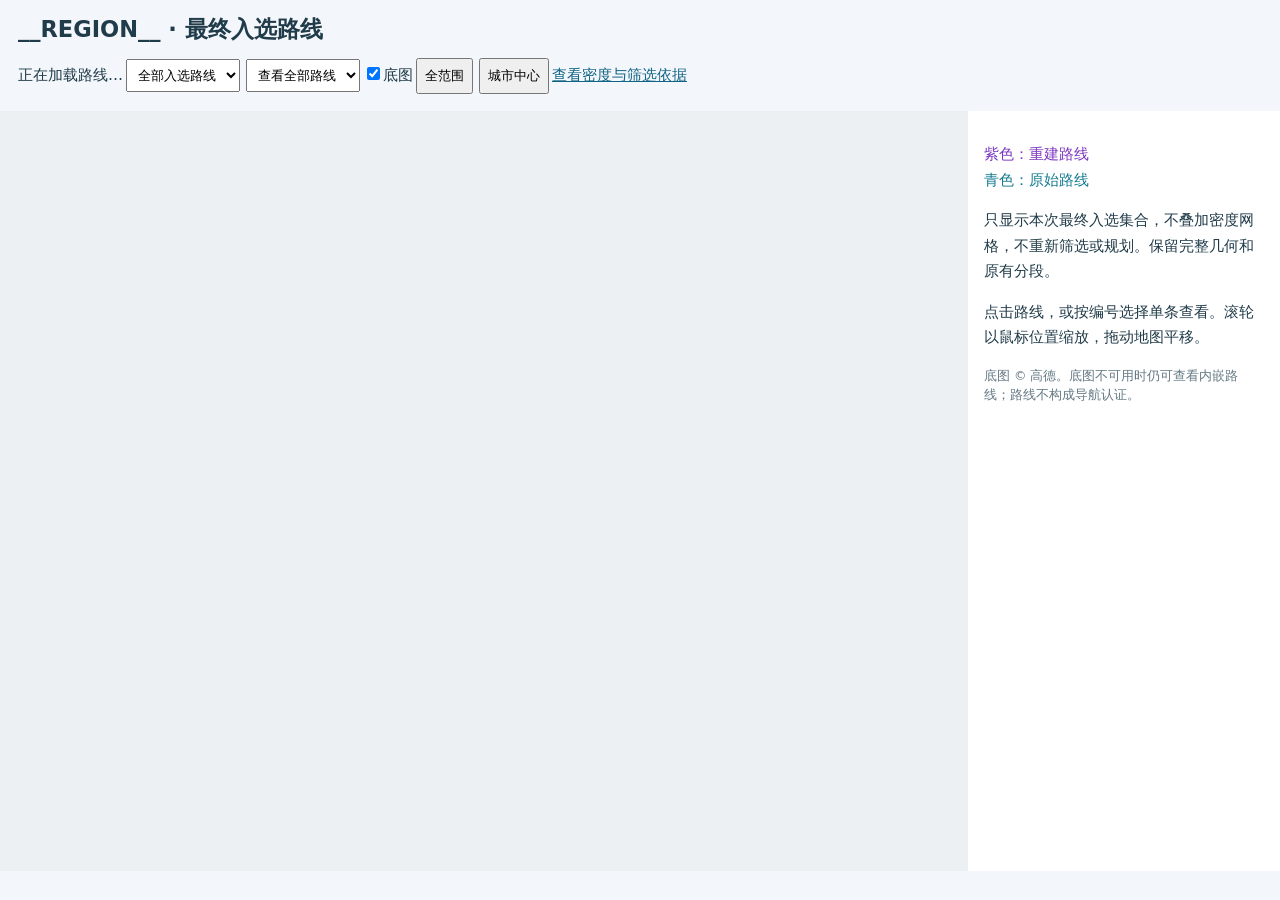
<file: gpx_dedupe_project/route_semantics/final_view.html>
<!doctype html><html lang="zh"><meta charset="utf-8"><meta name="viewport" content="width=device-width,initial-scale=1"><title>__REGION__ · 最终入选路线</title>
<style>body{margin:0;font:15px system-ui;color:#203b49;background:#f3f6fa}header{padding:14px 18px}h2{margin:0 0 10px}select,button{padding:7px;margin:3px}a{color:#126485}main{display:flex;height:calc(100vh - 140px);min-height:360px}canvas{flex:1;min-width:0;touch-action:none;background:#edf0f2}aside{width:280px;padding:16px;overflow:auto;background:white}p{line-height:1.7}.rebuilt{color:#7d38c0}.original{color:#167c90}small{color:#657984}@media(max-width:700px){main{display:block;height:auto}canvas{width:100%;height:65vh}aside{width:auto}}</style>
<header><h2>__REGION__ · 最终入选路线</h2><span id="counts">正在加载路线…</span><select id="kind"><option value="all">全部入选路线</option><option value="rebuilt">仅重建路线</option><option value="original">仅原始路线</option></select><select id="route"><option value="">查看全部路线</option></select><label><input id="base" type="checkbox" checked>底图</label><button id="home">全范围</button><button id="city">城市中心</button><a href="index.html">查看密度与筛选依据</a></header>
<main><canvas id="map"></canvas><aside><p><span class="rebuilt">紫色：重建路线</span><br><span class="original">青色：原始路线</span></p><p>只显示本次最终入选集合，不叠加密度网格，不重新筛选或规划。保留完整几何和原有分段。</p><p id="info">点击路线，或按编号选择单条查看。滚轮以鼠标位置缩放，拖动地图平移。</p><small id="tiles">底图 © 高德。底图不可用时仍可查看内嵌路线；路线不构成导航认证。</small></aside></main>
<script type="application/json" id="data">__DATA__</script><script>
__GCJ__
const $=id=>document.getElementById(id),canvas=$('map'),ctx=canvas.getContext('2d'),images=new Map();
const features=JSON.parse($('data').textContent).features;let selected=null,z=11,cx=0,cy=0,raf=0,drag=null;
function world(p){const[lon,lat]=gcj(p),s=256*2**18;return[(lon+180)/360*s,(1-Math.asinh(Math.tan(lat*Math.PI/180))/Math.PI)/2*s]}
const routes=features.map(f=>{const bounds=[Infinity,Infinity,-Infinity,-Infinity],parts=f.geometry.coordinates.map(part=>{const a=new Float64Array(part.length*2);part.forEach((p,i)=>{const[x,y]=world(p);a[i*2]=x;a[i*2+1]=y;bounds[0]=Math.min(bounds[0],x);bounds[1]=Math.min(bounds[1],y);bounds[2]=Math.max(bounds[2],x);bounds[3]=Math.max(bounds[3],y)});return a});return{id:f.properties.route_id,kind:f.properties.geometry_kind,reason:f.properties.reason,parts,bounds}});
function visible(){return routes.filter(r=>$('kind').value==='all'||r.kind===$('kind').value)}
function schedule(){if(!raf)raf=requestAnimationFrame(draw)}
function fit(list){if(!list.length){schedule();return}const b=[Infinity,Infinity,-Infinity,-Infinity];for(const r of list){b[0]=Math.min(b[0],r.bounds[0]);b[1]=Math.min(b[1],r.bounds[1]);b[2]=Math.max(b[2],r.bounds[2]);b[3]=Math.max(b[3],r.bounds[3])}z=Math.max(3,Math.min(19,18+Math.floor(Math.log2(Math.min(Math.max(40,canvas.clientWidth-60)/Math.max(1,b[2]-b[0]),Math.max(40,canvas.clientHeight-60)/Math.max(1,b[3]-b[1]))))));const scale=2**(z-18);cx=(b[0]+b[2])/2*scale;cy=(b[1]+b[3])/2*scale;schedule()}
function choose(r){selected=r;$('route').value=r?String(r.id):'';$('info').textContent=r?`路线 ${r.id} · ${r.kind==='rebuilt'?'可靠重建':'历史原始'}。${r.reason||''}。共 ${r.parts.length} 个独立分段。`:'点击路线，或按编号选择单条查看。';if(r)fit([r]);else schedule()}
function clipped(r,s,w,h){const b=r.bounds;return b[2]*s<cx-w/2-10||b[0]*s>cx+w/2+10||b[3]*s<cy-h/2-10||b[1]*s>cy+h/2+10}
function draw(){raf=0;const w=canvas.clientWidth,h=canvas.clientHeight,d=devicePixelRatio||1;canvas.width=w*d;canvas.height=h*d;ctx.setTransform(d,0,0,d,0,0);if($('base').checked)for(let x=Math.floor((cx-w/2)/256);x<=Math.floor((cx+w/2)/256);x++)for(let y=Math.floor((cy-h/2)/256);y<=Math.floor((cy+h/2)/256);y++){if(y<0||y>=2**z)continue;const tx=((x%2**z)+2**z)%2**z,key=`${z}/${tx}/${y}`;let im=images.get(key);if(!im){im=new Image();im.referrerPolicy='no-referrer';im.onload=schedule;im.onerror=()=>{$('tiles').textContent='底图暂不可用，入选路线仍可查看。'};im.src=`https://wprd01.is.autonavi.com/appmaptile?lang=zh_cn&size=1&style=7&x=${tx}&y=${y}&z=${z}&ltype=3`;images.set(key,im);if(images.size>400)images.delete(images.keys().next().value)}if(im.complete&&im.naturalWidth)ctx.drawImage(im,x*256-cx+w/2,y*256-cy+h/2,256,256)}
 const s=2**(z-18);for(const r of selected?[selected]:visible()){if(clipped(r,s,w,h))continue;ctx.strokeStyle=r.kind==='rebuilt'?'#7d38c0':'#167c90';ctx.lineWidth=selected?3:1.2;ctx.globalAlpha=selected?1:.65;for(const part of r.parts){ctx.beginPath();for(let i=0;i<part.length;i+=2){const x=part[i]*s-cx+w/2,y=part[i+1]*s-cy+h/2;i?ctx.lineTo(x,y):ctx.moveTo(x,y)}ctx.stroke()}}
 ctx.globalAlpha=1;if(selected){const a=selected.parts[0],b=selected.parts.at(-1);for(const[p,offset,label,color]of[[a,0,'S','#217b58'],[b,b.length-2,'T','#2c3d49']]){if(!p.length)continue;const x=p[offset]*s-cx+w/2,y=p[offset+1]*s-cy+h/2;ctx.beginPath();ctx.arc(x,y,11,0,Math.PI*2);ctx.fillStyle=color;ctx.fill();ctx.fillStyle='white';ctx.textAlign='center';ctx.textBaseline='middle';ctx.fillText(label,x,y)}}}
function pick(x,y){const w=canvas.clientWidth,h=canvas.clientHeight,s=2**(z-18);let best=null,dist=64;for(const r of visible()){if(clipped(r,s,w,h))continue;for(const a of r.parts)for(let i=2;i<a.length;i+=2){const ax=a[i-2]*s-cx+w/2,ay=a[i-1]*s-cy+h/2,bx=a[i]*s-cx+w/2,by=a[i+1]*s-cy+h/2,dx=bx-ax,dy=by-ay,t=Math.max(0,Math.min(1,((x-ax)*dx+(y-ay)*dy)/(dx*dx+dy*dy||1))),d=(x-ax-t*dx)**2+(y-ay-t*dy)**2;if(d<dist){dist=d;best=r}}}if(best)choose(best)}
function update(){selected=null;const list=visible();$('route').replaceChildren(new Option('查看全部路线',''));for(const r of list)$('route').add(new Option(`路线 ${r.id} · ${r.kind==='rebuilt'?'重建':'原始'}`,String(r.id)));const rebuilt=routes.filter(r=>r.kind==='rebuilt').length;$('counts').textContent=`最终 ${routes.length} 条（重建 ${rebuilt}＋原始 ${routes.length-rebuilt}）；当前显示 ${list.length} 条 `;$('info').textContent='点击路线，或按编号选择单条查看。';schedule()}
$('kind').onchange=update;$('route').onchange=()=>choose(routes.find(r=>String(r.id)===$('route').value)||null);$('base').onchange=schedule;$('home').onclick=()=>{choose(null);fit(visible())};$('city').onclick=()=>{choose(null);z=12;const p=world([104.065,30.67]),s=2**(z-18);cx=p[0]*s;cy=p[1]*s;schedule()};canvas.onpointerdown=e=>{drag={x:e.clientX,y:e.clientY,cx,cy,moved:false};canvas.setPointerCapture(e.pointerId)};canvas.onpointermove=e=>{if(!drag)return;const dx=e.clientX-drag.x,dy=e.clientY-drag.y;if(Math.hypot(dx,dy)>3)drag.moved=true;cx=drag.cx-dx;cy=drag.cy-dy;schedule()};canvas.onpointerup=e=>{if(drag&&!drag.moved){const b=canvas.getBoundingClientRect();pick(e.clientX-b.left,e.clientY-b.top)}drag=null};canvas.onpointercancel=()=>drag=null;canvas.addEventListener('wheel',e=>{e.preventDefault();const b=canvas.getBoundingClientRect(),mx=e.clientX-b.left-canvas.clientWidth/2,my=e.clientY-b.top-canvas.clientHeight/2,next=Math.max(3,Math.min(19,z+(e.deltaY<0?1:-1))),s=2**(next-z);cx=(cx+mx)*s-mx;cy=(cy+my)*s-my;z=next;schedule()},{passive:false});new ResizeObserver(schedule).observe(canvas);update();fit(routes);
</script></html>
</file>
